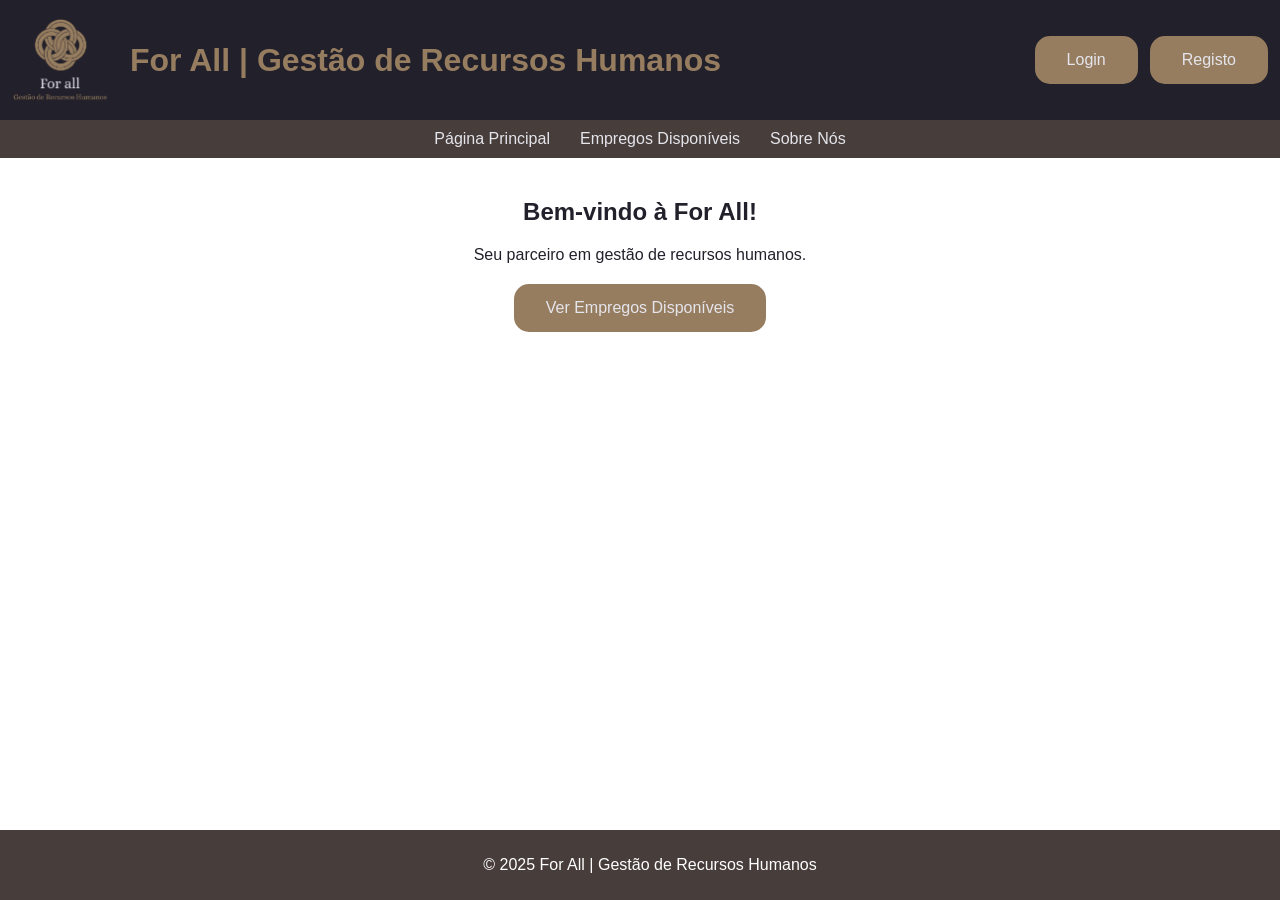
<file: index.html>
<!DOCTYPE html>
<html lang="pt">
<head>
    <meta charset="UTF-8">
    <meta name="viewport" content="width=device-width, initial-scale=1.0">
    <title>For All | Gestão de Recursos Humanos</title>
    <link rel="stylesheet" href="styleidx.css">
    <link rel="icon" href="rh.ico" type="image/x-icon">
</head>
<body>
    <div class="header">
        <img src="logo.png" alt="For All Logo">
        <h1>For All | Gestão de Recursos Humanos</h1>
        <div class="header-buttons">
            <a href="login.html" class="button">Login</a>
            <a href="registo.html" class="button">Registo</a>
        </div>
    </div>
    <div class="nav">
        <a href="index.html">Página Principal</a>
        <a href="empregos.html">Empregos Disponíveis</a>
        <a href="sobre.html">Sobre Nós</a>
    </div>
    <div class="main">
        <h2>Bem-vindo à For All!</h2>
        <p>Seu parceiro em gestão de recursos humanos.</p>
        <button class="button" onclick="window.location.href='empregos.html'">Ver Empregos Disponíveis</button>
    </div>
    <div class="footer">
        <p>&copy; 2025 For All | Gestão de Recursos Humanos</p>
    </div>
</body>
</html>
</file>
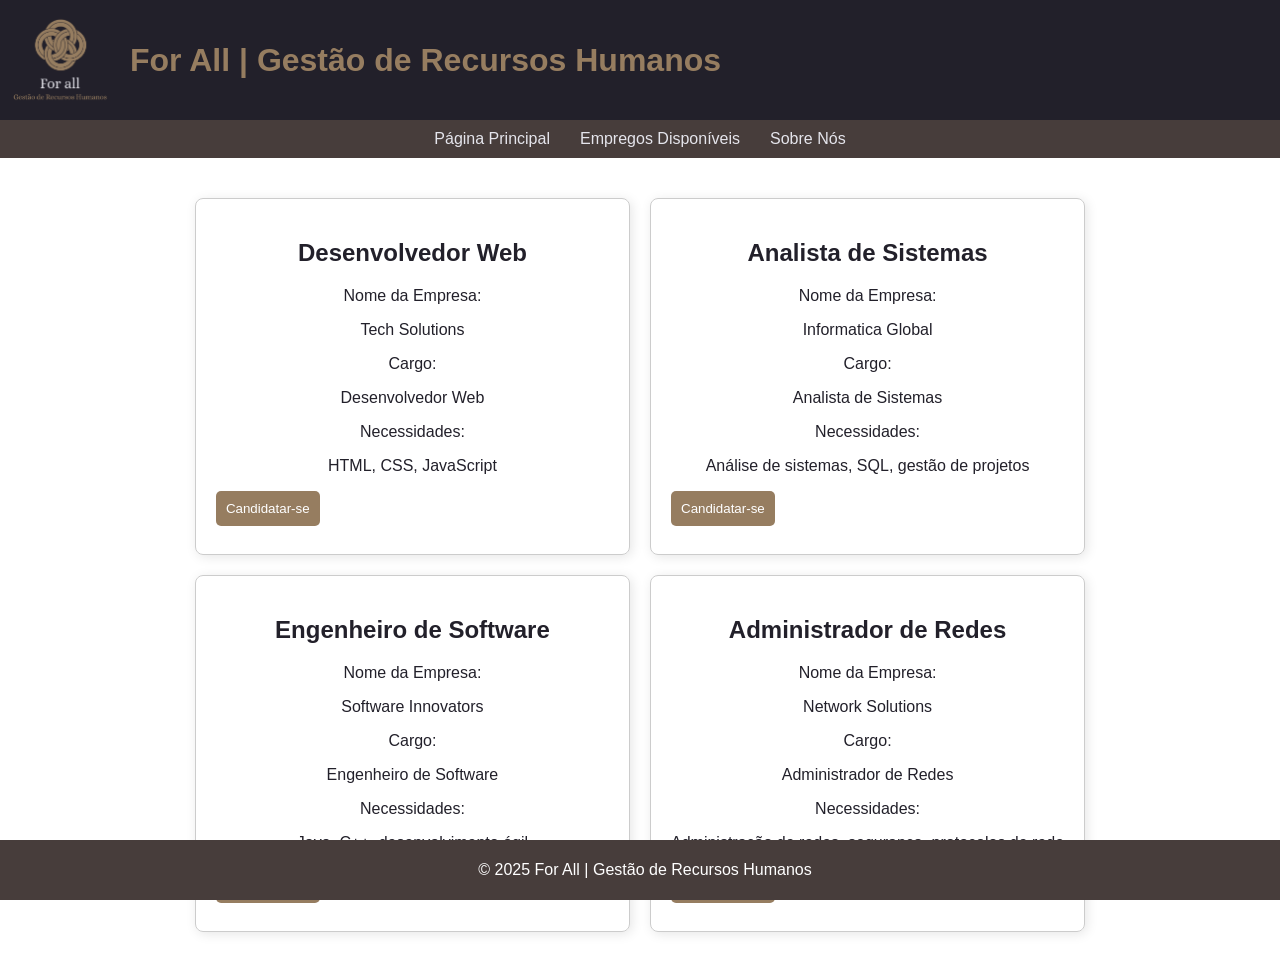
<file: empregos.html>
<!DOCTYPE html>
<html lang="pt">
<head>
    <meta charset="UTF-8">
    <meta name="viewport" content="width=device-width, initial-scale=1.0">
    <title>Empregos | For All</title>
	<link rel="stylesheet" href="style.css">
    <script>
       const loggedIn = false; // Definir como true se o utilizador estiver logado

        function checkLogin(event) {
            if (!loggedIn) {
                event.preventDefault();
                alert("Você precisa estar logado para se candidatar.");
            }
        }
    </script>
</head>
<body>
    <div class="header">
        <img src="logo.png" alt="For All Logo">
        <h1>For All | Gestão de Recursos Humanos</h1>
    </div>
    <div class="nav">
        <a href="index.html">Página Principal</a>
        <a href="empregos.html">Empregos Disponíveis</a>
        <a href="sobre.html">Sobre Nós</a>
    </div>

    <div class="main">
        <div class="container">
            <!-- Emprego 1 -->
            <div class="box">
                <h2>Desenvolvedor Web</h2>
                <form onsubmit="checkLogin(event)">
                    <label>Nome da Empresa:</label>
                    <p>Tech Solutions</p>
                    <label>Cargo:</label>
                    <p>Desenvolvedor Web</p>
                    <label>Necessidades:</label>
                    <p>HTML, CSS, JavaScript</p>
                    <button type="submit">Candidatar-se</button>
                </form>
            </div>

            <!-- Emprego 2 -->
            <div class="box">
                <h2>Analista de Sistemas</h2>
                <form onsubmit="checkLogin(event)">
                    <label>Nome da Empresa:</label>
                    <p>Informatica Global</p>
                    <label>Cargo:</label>
                    <p>Analista de Sistemas</p>
                    <label>Necessidades:</label>
                    <p>Análise de sistemas, SQL, gestão de projetos</p>
                    <button type="submit">Candidatar-se</button>
                </form>
            </div>

            <!-- Emprego 3 -->
            <div class="box">
                <h2>Engenheiro de Software</h2>
                <form onsubmit="checkLogin(event)">
                    <label>Nome da Empresa:</label>
                    <p>Software Innovators</p>
                    <label>Cargo:</label>
                    <p>Engenheiro de Software</p>
                    <label>Necessidades:</label>
                    <p>Java, C++, desenvolvimento ágil</p>
                    <button type="submit">Candidatar-se</button>
                </form>
            </div>

            <!-- Emprego 4 -->
            <div class="box">
                <h2>Administrador de Redes</h2>
                <form onsubmit="checkLogin(event)">
                    <label>Nome da Empresa:</label>
                    <p>Network Solutions</p>
                    <label>Cargo:</label>
                    <p>Administrador de Redes</p>
                    <label>Necessidades:</label>
                    <p>Administração de redes, segurança, protocolos de rede</p>
                    <button type="submit">Candidatar-se</button>
                </form>
            </div>
        </div>
    </div>
    <div class="footer2">
        <p>&copy; 2025 For All | Gestão de Recursos Humanos</p>
    </div>
</body>
</html>
</file>
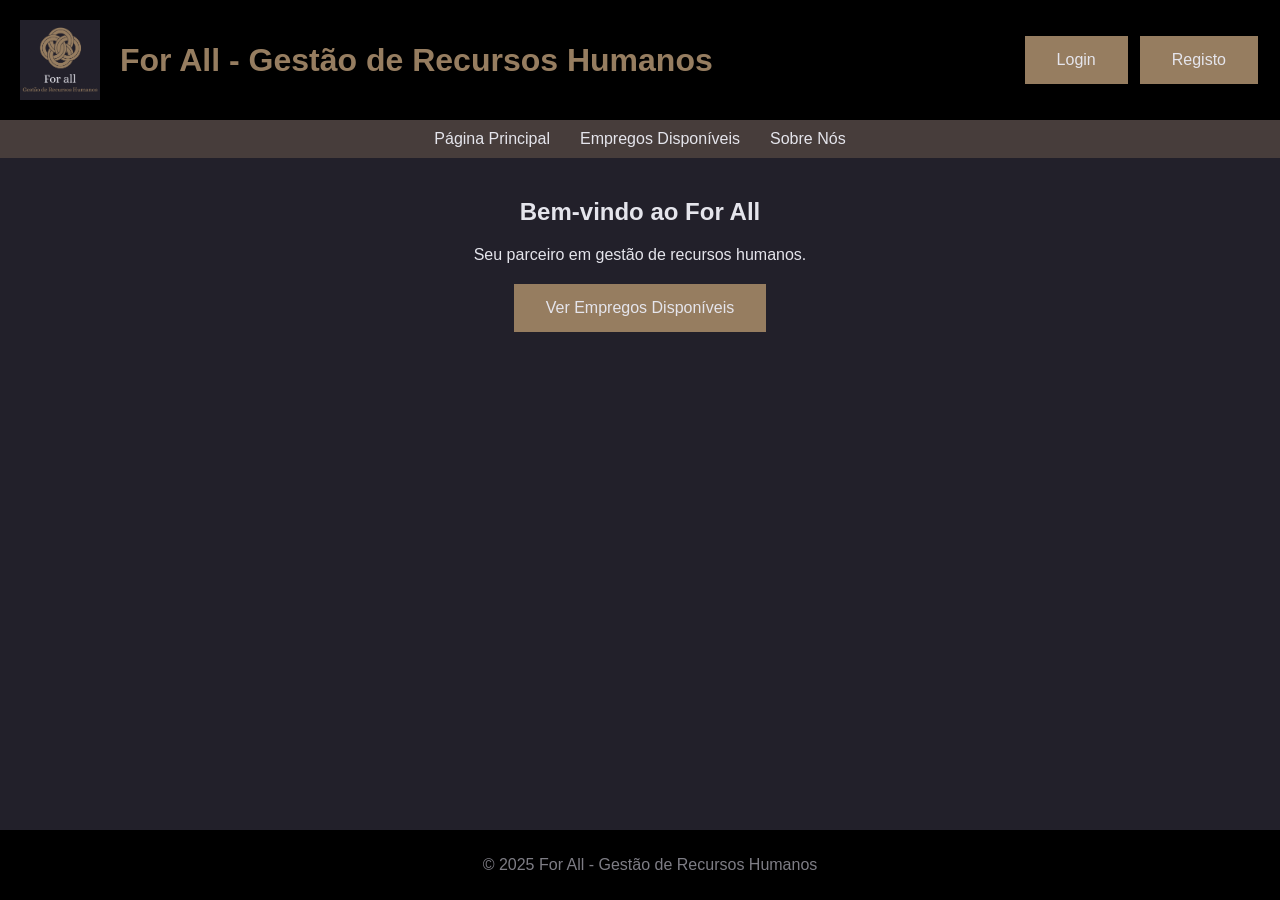
<file: indexV1.html>
<!DOCTYPE html>
<html lang="pt">
<head>
    <meta charset="UTF-8">
    <meta name="viewport" content="width=device-width, initial-scale=1.0">
    <title>For All</title>
    <style>
        body {
            background-color: #22202A;
            color: #E5E5EC;
            font-family: Arial, sans-serif;
            margin: 0;
            padding: 0;
        }
        .header {
            background-color: #000000;
            padding: 20px;
            display: flex;
            align-items: center;
            justify-content: space-between;
        }
        .header img {
            width: 80px;
        }
        .header h1 {
            color: #967D60;
            margin-left: 20px;
            flex-grow: 1;
        }
        .nav {
            display: flex;
            justify-content: center;
            background-color: #473D3B;
            padding: 10px;
        }
        .nav a {
            color: #E5E5EC;
            margin: 0 15px;
            text-decoration: none;
        }
        .main {
            padding: 20px;
            text-align: center;
        }
        .button {
            background-color: #967D60;
            border: none;
            color: #E5E5EC;
            padding: 15px 32px;
            text-align: center;
            text-decoration: none;
            display: inline-block;
            font-size: 16px;
            margin: 4px 2px;
            cursor: pointer;
        }
        .footer {
            background-color: #000000;
            color: #7E7D85;
            text-align: center;
            padding: 10px;
            position: fixed;
            width: 100%;
            bottom: 0;
        }
        .header-buttons {
            display: flex;
            align-items: center;
        }
        .header-buttons a, .header-buttons button {
            margin-left: 10px;
        }
    </style>
</head>
<body>
    <div class="header">
        <img src="logo.png" alt="For All Logo">
        <h1>For All - Gestão de Recursos Humanos</h1>
        <div class="header-buttons">
            <a href="#login" class="button">Login</a>
            <a href="#register" class="button">Registo</a>
        </div>
    </div>
    <div class="nav">
        <a href="#login">Página Principal</a>
        <a href="#jobs">Empregos Disponíveis</a>
		<a href="#about">Sobre Nós</a>
    </div>
    <div class="main">
        <h2>Bem-vindo ao For All</h2>
        <p>Seu parceiro em gestão de recursos humanos.</p>
        <button class="button" onclick="window.location.href='#jobs'">Ver Empregos Disponíveis</button>
    </div>
    <div class="footer">
        <p>&copy; 2025 For All - Gestão de Recursos Humanos</p>
    </div>
</body>
</html>
</file>
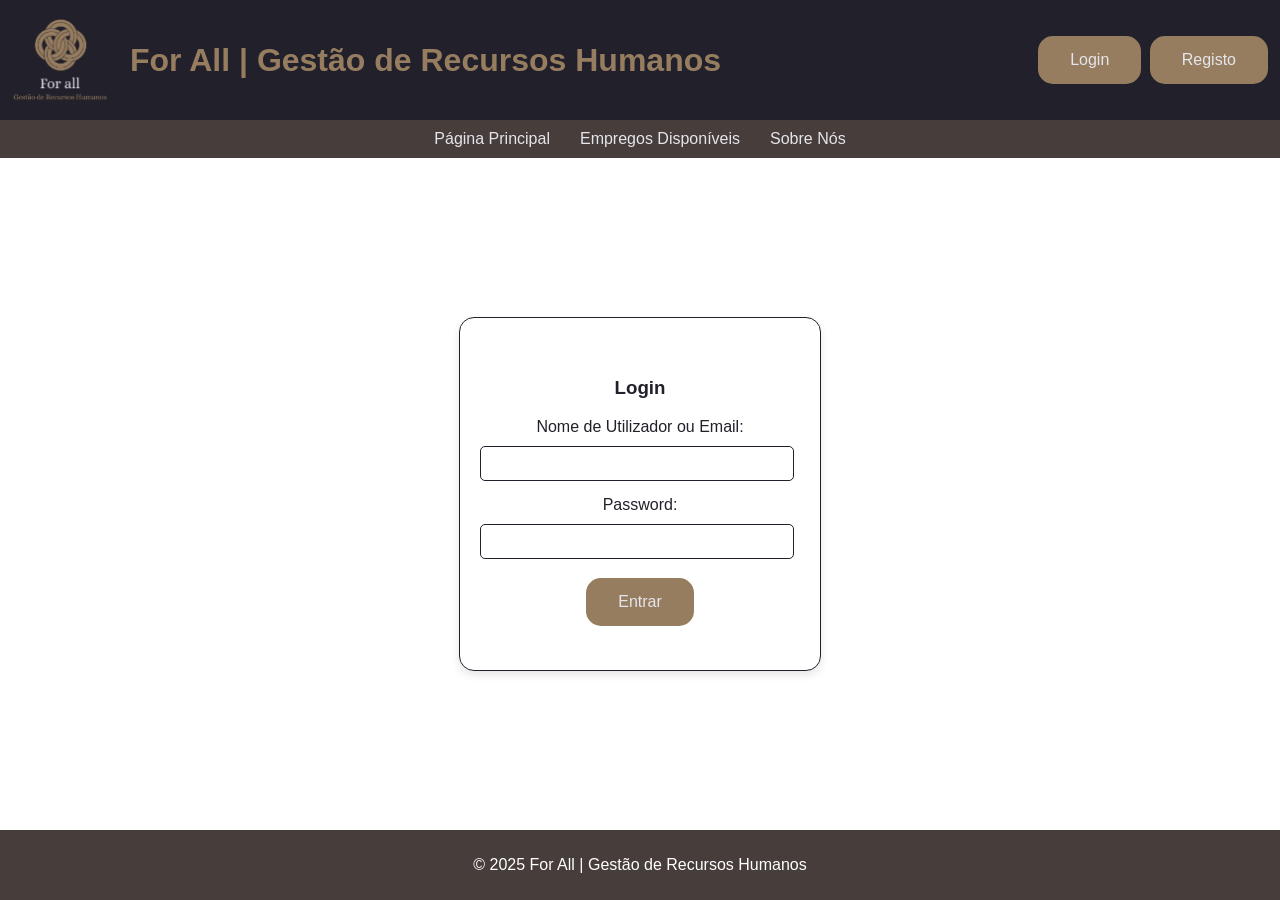
<file: login.html>
<!DOCTYPE html>
<html lang="pt">
<head>
    <meta charset="UTF-8">
    <meta name="viewport" content="width=device-width, initial-scale=1.0">
    <title>Login | For All</title>
    <link rel="stylesheet" href="style.css">
</head>
<body>
    <div class="header">
        <img src="logo.png" alt="For All Logo">
        <h1>For All | Gestão de Recursos Humanos</h1>
        <div class="header-buttons">
            <a href="login.html" class="button">Login</a>
            <a href="registo.html" class="button">Registo</a>
        </div>
    </div>
    <div class="nav">
        <a href="index.html">Página Principal</a>
        <a href="empregos.html">Empregos Disponíveis</a>
        <a href="sobre.html">Sobre Nós</a>
    </div>
    <div class="main">
        <div class="login-form">
            <h3>Login</h3>
            <form>
                <label for="username">Nome de Utilizador ou Email:</label>
                <input type="text" id="username" name="username" required>
                <label for="password">Password:</label>
                <input type="password" id="password" name="password" required>
                <button class="button" type="submit">Entrar</button>
            </form>
        </div>
    </div>
    <div class="footer">
	<p>&copy; 2025 For All | Gestão de Recursos Humanos</p>
    </div>
</body>
</html>
</file>
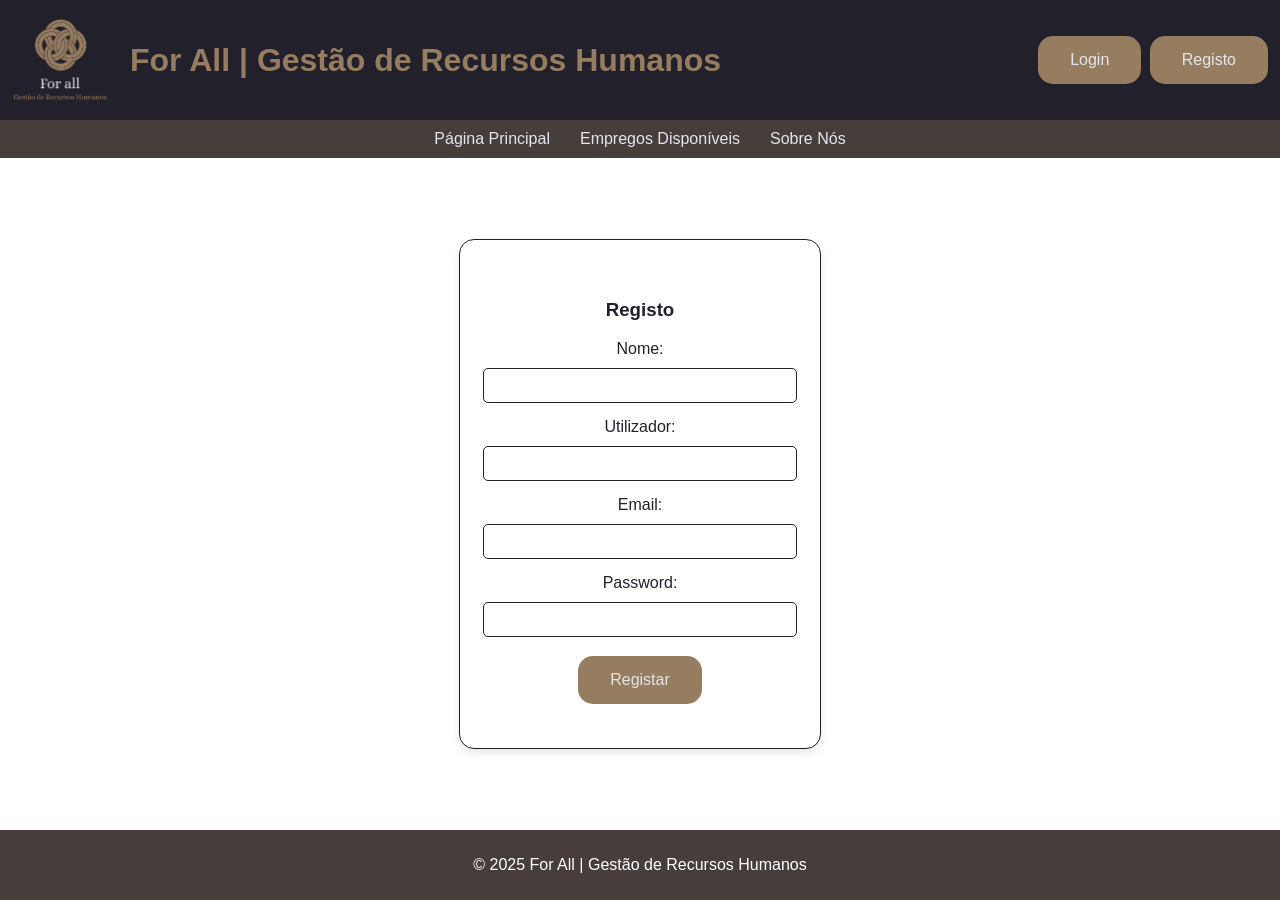
<file: registo.html>
<!DOCTYPE html>
<html lang="pt">
<head>
    <meta charset="UTF-8">
    <meta name="viewport" content="width=device-width, initial-scale=1.0">
    <title>Registo | For All</title>
    <style>
        body {
            background-color: #FFFFFF;
            color: #22202A;
            font-family: Arial, sans-serif;
            margin: 0;
            padding: 0;
            display: flex;
            flex-direction: column; /* Alinha os elementos verticalmente */
            height: 100vh;
        }
        .header {
            background-color: #22202A;
            padding: 10px; /* Reduz o tamanho do cabeçalho */
            display: flex;
            align-items: center;
            justify-content: space-between;
        }
        .header img {
            width: 100px;
        }
        .header h1 {
            color: #967D60;
            margin-left: 20px;
            flex-grow: 1;
        }
        .nav {
            display: flex;
            justify-content: center;
            background-color: #473D3B;
            padding: 10px;
        }
        .nav a {
            color: #E5E5EC;
            margin: 0 15px;
            text-decoration: none;
        }
        .main {
            flex-grow: 1; /* Faz com que a seção main ocupe o espaço restante */
            display: flex;
            justify-content: center;
            align-items: center;
        }
        .register-form {
            background-color: #FFFFFF;
            padding: 40px 20px; /* Aumenta o padding para cima e para baixo */
            border: 1px solid #22202A;
            border-radius: 15px;
            box-shadow: 0 4px 8px rgba(0, 0, 0, 0.1);
            width: 320px; /* Ajusta o tamanho da caixa */
            text-align: center; /* Centraliza o texto */
        }
        .register-form label {
            display: block;
            margin-bottom: 10px;
            text-align: center; /* Centraliza os textos dos labels */
            font-size: 16px; /* Aumenta o tamanho do texto dos labels */
        }
        .register-form input {
            width: 90%; /* Ajusta a largura dos campos de entrada */
            padding: 12px; /* Ajusta o padding dos campos de entrada */
            margin-bottom: 15px;
            border: 1px solid #22202A;
            border-radius: 5px;
            text-align: center; /* Centraliza o texto dentro dos campos de entrada */
            font-size: 8px; /* Aumenta o tamanho do texto dos campos de entrada */
        }
        .button {
            background-color: #967D60;
            border: none;
            color: #E5E5EC;
            padding: 15px 32px;
            text-align: center;
            text-decoration: none;
            display: inline-block;
            font-size: 16px;
            margin: 4px 2px;
            cursor: pointer;
            border-radius: 15px;
        }
        .footer {
            background-color: #473D3B;
            color: #FFFFFF;
            text-align: center;
            padding: 10px;
        }
    </style>
</head>
<body>
    <div class="header">
        <img src="logo.png" alt="For All Logo">
        <h1>For All | Gestão de Recursos Humanos</h1>
        <div class="header-buttons">
            <a href="login.html" class="button">Login</a>
            <a href="registo.html" class="button">Registo</a>
        </div>
    </div>
    <div class="nav">
        <a href="index.html">Página Principal</a>
        <a href="empregos.html">Empregos Disponíveis</a>
        <a href="sobre.html">Sobre Nós</a>
    </div>
    <div class="main">
        <div class="register-form">
            <h3>Registo</h3>
            <form>
                <label for="name">Nome:</label>
                <input type="text" id="name" name="name" required>
                <label for="username">Utilizador:</label>
                <input type="text" id="username" name="username" required>
                <label for="email">Email:</label>
                <input type="email" id="email" name="email" required>
                <label for="password">Password:</label>
                <input type="password" id="password" name="password" required>
                <button class="button" type="submit">Registar</button>
            </form>
        </div>
    </div>
    <div class="footer">
        <p>&copy; 2025 For All | Gestão de Recursos Humanos</p>
    </div>
</body>
</html>
</file>
<file: styleidx.css>
body {
            background-color: #FFFFFF;
            color: #22202A;
            font-family: Arial, sans-serif;
            margin: 0;
            padding: 0;
        }
        .header {
            background-color: #22202A;
            padding: 10px;
            display: flex;
            align-items: center;
            justify-content: space-between;
        }
        .header img {
            width: 100px;
        }
        .header h1 {
            color: #967D60;
            margin-left: 20px;
            flex-grow: 1;
        }
        .nav {
            display: flex;
            justify-content: center;
            background-color: #473D3B;
            padding: 10px;
        }
        .nav a {
            color: #E5E5EC;
            margin: 0 15px;
            text-decoration: none;
        }
        .main {
            padding: 20px;
            text-align: center;
        }
        .button {
            background-color: #967D60;
            border: none;
            color: #E5E5EC;
            padding: 15px 32px;
            text-align: center;
            text-decoration: none;
            display: inline-block;
            font-size: 16px;
            margin: 4px 2px;
            cursor: pointer;
            border-radius: 15px;
        }
        .footer {
            background-color: #473D3B;
            color: #FFFFFF;
            text-align: center;
            padding: 10px;
            position: fixed;
            width: 100%;
            bottom: 0;
        }
        .header-buttons {
            display: flex;
            align-items: center;
            margin-left: 20px;
        }
        .header-buttons a {
            margin-left: 10px;
        }
</file>
<file: style.css>
body {
            background-color: #FFFFFF;
            color: #22202A;
            font-family: Arial, sans-serif;
            margin: 0;
            padding: 0;
            display: flex;
            flex-direction: column; /* Alinha os elementos verticalmente */
            height: 100vh;
        }
        .header {
            background-color: #22202A;
            padding: 10px; /* Reduz o tamanho do cabeçalho */
            display: flex;
            align-items: center;
            justify-content: space-between;
        }
		/*body { /*Aplicado ao ficheiro empregos.html
            background-color: #FFFFFF;
            color: #22202A;
            font-family: Arial, sans-serif;
            margin: 0;
            padding: 0;
        }*/
        .header img {
            width: 100px;
        }
        .header h1 {
            color: #967D60;
            margin-left: 20px;
            flex-grow: 1;
        }
        .nav {
            display: flex;
            justify-content: center;
            background-color: #473D3B;
            padding: 10px;
        }
        .nav a {
            color: #E5E5EC;
            margin: 0 15px;
            text-decoration: none;
        }
		.main {
            flex-grow: 1; /* Faz com que a seção main ocupe o espaço restante*/
            display: flex;
            justify-content: center;
            align-items: center;
            padding: 20px;
            text-align: center;
		}
        /*.main {
            flex-grow: 1; /* Faz com que a seção main ocupe o espaço restante
            display: flex;
            justify-content: center;
            align-items: center;
        }
		.main {
            padding: 20px;
            text-align: center;
        }*/
        .login-form {
            background-color: #FFFFFF;
            padding: 40px 20px; /* Aumenta o padding para cima e para baixo */
            border: 1px solid #22202A;
            border-radius: 15px;
            box-shadow: 0 4px 8px rgba(0, 0, 0, 0.1);
            width: 320px; /* Ajusta o tamanho da caixa */
            text-align: center; /* Centraliza o texto */
        }
        .login-form label {
            display: block;
            margin-bottom: 10px;
            text-align: center; /* Centraliza os textos dos labels */
            font-size: 16px; /* Aumenta o tamanho do texto dos labels */
        }
        .login-form input {
            width: 90%; /* Ajusta a largura dos campos de entrada */
            padding: 12px; /* Ajusta o padding dos campos de entrada */
            margin-bottom: 15px;
            border: 1px solid #22202A;
            border-radius: 5px;
            text-align: center; /* Centraliza o texto dentro dos campos de entrada */
            font-size: 8px; /* Aumenta o tamanho do texto dos campos de entrada */
        }
        .button {
            background-color: #967D60;
            border: none;
            color: #E5E5EC;
            padding: 15px 32px;
            text-align: center;
            text-decoration: none;
            display: inline-block;
            font-size: 16px;
            margin: 4px 2px;
            cursor: pointer;
            border-radius: 15px;
        }
        .footer {
            background-color: #473D3B;
            color: #FFFFFF;
            text-align: center;
            padding: 10px;
        }
		button {
            padding: 10px;
            background-color: #967D60;
            color: white;
            border: none;
            border-radius: 5px;
            cursor: pointer;
        }

        .footer2 {
            background-color: #473D3B;
            color: #FFFFFF;
            text-align: center;
            padding: 5px;
            position: fixed;
            width: 100%;
            bottom: 0;
        }
        .container {
            display: grid;
            grid-template-columns: 1fr 1fr;
            gap: 20px;
            padding: 20px;
        }

        .box {
            border: 1px solid #ccc;
            padding: 20px;
            border-radius: 8px;
            box-shadow: 2px 2px 12px rgba(0, 0, 0, 0.1);
        }

        form {
            margin-top: 10px;
        }

        label, input, textarea, button {
            display: block;
            margin: 8px 0;
        }

        input, textarea {
            width: 100%;
        }
		
/*
body {
            background-color: #FFFFFF;
            color: #22202A;
            font-family: Arial, sans-serif;
            margin: 0;
            padding: 0;
        }
        .header {
            background-color: #22202A;
            padding: 10px;
            display: flex;
            align-items: center;
            justify-content: space-between;
        }
        .header img {
            width: 100px;
        }
        .header h1 {
            color: #967D60;
            margin-left: 20px;
            flex-grow: 1;
        }
        .nav {
            display: flex;
            justify-content: center;
            background-color: #473D3B;
            padding: 10px;
        }
        .nav a {
            color: #E5E5EC;
            margin: 0 15px;
            text-decoration: none;
        }
        .main {
            padding: 20px;
            text-align: center;
        }
        .button {
            background-color: #967D60;
            border: none;
            color: #E5E5EC;
            padding: 15px 32px;
            text-align: center;
            text-decoration: none;
            display: inline-block;
            font-size: 16px;
            margin: 4px 2px;
            cursor: pointer;
            border-radius: 15px;
        }
        .footer {
            background-color: #473D3B;
            color: #FFFFFF;
            text-align: center;
            padding: 10px;
            position: fixed;
            width: 100%;
            bottom: 0;
        }
        .header-buttons {
            display: flex;
            align-items: center;
            margin-left: 20px;
        }
        .header-buttons a {
            margin-left: 10px;
        }
*/
</file>
